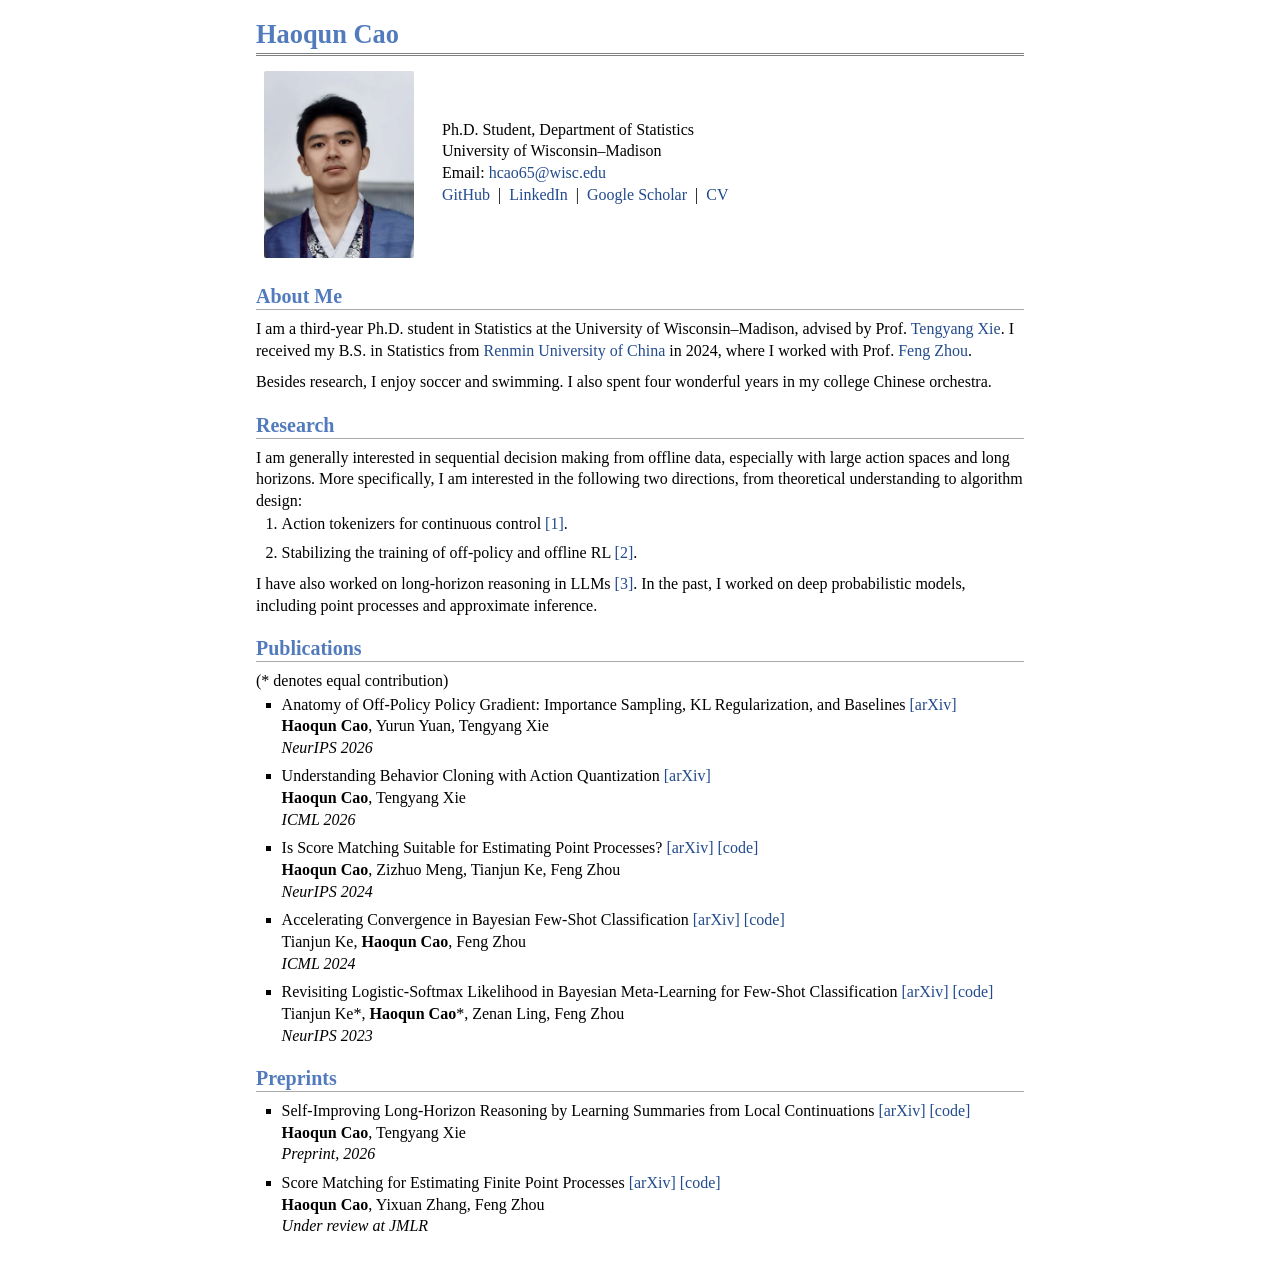
<file: index.html>
<!DOCTYPE html PUBLIC "-//W3C//DTD XHTML 1.1//EN"
  "http://www.w3.org/TR/xhtml11/DTD/xhtml11.dtd">
<html xmlns="http://www.w3.org/1999/xhtml" xml:lang="en">
<head>
<meta name="generator" content="jemdoc, see http://jemdoc.jaboc.net/" />
<meta http-equiv="Content-Type" content="text/html;charset=utf-8" />
<meta name="viewport" content="width=device-width, initial-scale=1" />
<link rel="stylesheet" href="jemdoc.css?v=2" type="text/css" />
<style type="text/css">
div#layout-content { max-width: 48em; margin: 0 auto; padding: 0.5em 2em 2em 2em; }
@media (max-width: 640px) { div#layout-content { padding-left: 1em; padding-right: 1em; } }
</style>
<title>Haoqun Cao</title>
</head>
<body>
<div id="layout-content">
<div id="toptitle">
<h1>Haoqun Cao</h1>
</div>
<table class="imgtable"><tr><td>
<img src="photos/profile.jpg" alt="Haoqun Cao" width="150px" />&nbsp;</td>
<td align="left"><p>Ph.D. Student, Department of Statistics <br />
University of Wisconsin&ndash;Madison <br />
Email: <a href="mailto:hcao65@wisc.edu">hcao65@wisc.edu</a> <br />
<a href="https://github.com/KenCao2007">GitHub</a> &nbsp;|&nbsp; <a href="https://www.linkedin.com/in/haoqun-cao-791a77271/">LinkedIn</a> &nbsp;|&nbsp; <a href="https://scholar.google.com/citations?user=uAilU0EAAAAJ&amp;hl=en">Google Scholar</a> &nbsp;|&nbsp; <a href="CV.pdf">CV</a></p>
</td></tr></table>
<h2>About Me</h2>
<p>I am a third-year Ph.D. student in Statistics at the University of Wisconsin&ndash;Madison, advised by Prof. <a href="https://tengyangxie.github.io/">Tengyang Xie</a>. I received my B.S. in Statistics from <a href="https://stat.ruc.edu.cn/EN/index.htm">Renmin University of China</a> in 2024, where I worked with Prof. <a href="https://zhoufeng6288.github.io/index.html">Feng Zhou</a>.</p>
<p>Besides research, I enjoy soccer and swimming. I also spent four wonderful years in my college Chinese orchestra.</p>
<h2>Research</h2>
<p>I am generally interested in sequential decision making from offline data, especially with large action spaces and long horizons. More specifically, I am interested in the following two directions, from theoretical understanding to algorithm design:</p>
<ol>
<li><p>Action tokenizers for continuous control <a href="https://arxiv.org/abs/2603.20538">[1]</a>.</p>
</li>
<li><p>Stabilizing the training of off-policy and offline RL <a href="https://arxiv.org/abs/2610.25725">[2]</a>.</p>
</li>
</ol>
<p>I have also worked on long-horizon reasoning in LLMs <a href="https://arxiv.org/abs/2611.31621">[3]</a>. In the past, I worked on deep probabilistic models, including point processes and approximate inference.</p>
<h2>Publications</h2>
<p>(* denotes equal contribution)</p>
<ul>
<li><p>Anatomy of Off-Policy Policy Gradient: Importance Sampling, KL Regularization, and Baselines <a href="https://arxiv.org/abs/2610.25725">[arXiv]</a> <br />
<b>Haoqun Cao</b>, Yurun Yuan, Tengyang Xie <br />
<i>NeurIPS 2026</i></p>
</li>
<li><p>Understanding Behavior Cloning with Action Quantization <a href="https://arxiv.org/abs/2603.20538">[arXiv]</a> <br />
<b>Haoqun Cao</b>, Tengyang Xie <br />
<i>ICML 2026</i></p>
</li>
<li><p>Is Score Matching Suitable for Estimating Point Processes? <a href="https://arxiv.org/abs/2410.04037">[arXiv]</a> <a href="https://github.com/KenCao2007/WSM_TPP">[code]</a> <br />
<b>Haoqun Cao</b>, Zizhuo Meng, Tianjun Ke, Feng Zhou <br />
<i>NeurIPS 2024</i></p>
</li>
<li><p>Accelerating Convergence in Bayesian Few-Shot Classification <a href="https://arxiv.org/abs/2405.01507">[arXiv]</a> <a href="https://github.com/keanson/MD-BSFC">[code]</a> <br />
Tianjun Ke, <b>Haoqun Cao</b>, Feng Zhou <br />
<i>ICML 2024</i></p>
</li>
<li><p>Revisiting Logistic-Softmax Likelihood in Bayesian Meta-Learning for Few-Shot Classification <a href="https://arxiv.org/abs/2310.10379">[arXiv]</a> <a href="https://github.com/keanson/revisit-logistic-softmax">[code]</a> <br />
Tianjun Ke*, <b>Haoqun Cao</b>*, Zenan Ling, Feng Zhou <br />
<i>NeurIPS 2023</i></p>
</li>
</ul>
<h2>Preprints</h2>
<ul>
<li><p>Self-Improving Long-Horizon Reasoning by Learning Summaries from Local Continuations <a href="https://arxiv.org/abs/2611.31621">[arXiv]</a> <a href="https://github.com/KenCao2007/DeltaKL">[code]</a> <br />
<b>Haoqun Cao</b>, Tengyang Xie <br />
<i>Preprint, 2026</i></p>
</li>
<li><p>Score Matching for Estimating Finite Point Processes <a href="https://arxiv.org/abs/2512.04617">[arXiv]</a> <a href="https://github.com/KenCao2007/WSM_STPP">[code]</a> <br />
<b>Haoqun Cao</b>, Yixuan Zhang, Feng Zhou <br />
<i>Under review at JMLR</i></p>
</li>
</ul>
</div>
</body>
</html>
</file>
<file: jemdoc.css>
/* Default css file for jemdoc. */

table#tlayout {
    border: none;
    border-collapse: separate;
    background: white;
}

body {
	background: white;
	font-family: Georgia, serif;
	padding-bottom: 8px;
	margin: 0;
}

#layout-menu {
	background: #f6f6f6;
	border: 1px solid #dddddd;
	padding-top: 0.5em;
	padding-left: 8px;
	padding-right: 8px;
	font-size: 1.0em;
	width: auto;
	white-space: nowrap;
    text-align: left;
    vertical-align: top;
}

#layout-menu td {
	background: #f4f4f4;
    vertical-align: top;
}

#layout-content {
	padding-top: 0.0em;
	padding-left: 1.5em;
	padding-right: 1.5em;
    border: none;
    background: white;
    text-align: left;
    vertical-align: top;
}

#layout-menu a {
	line-height: 1.5em;
	margin-left: 0.5em;
}

tt {
    background: #ffffdd;
}

pre, tt {
	font-size: 90%;
	font-family: monaco, monospace;
}

a, a > tt {
	color: #224b8d;
	text-decoration: none;
}

a:hover {
	border-bottom: 1px gray dotted;
}

#layout-menu a.current:link, #layout-menu a.current:visited {
	color: #022b6d;
	border-bottom: 1px gray solid;
}
#layout-menu a:link, #layout-menu a:visited, #layout-menu a:hover {
	color: #527bbd;
	text-decoration: none;
}
#layout-menu a:hover {
	text-decoration: none;
}

div.menu-category {
	border-bottom: 1px solid gray;
	margin-top: 0.8em;
	padding-top: 0.2em;
	padding-bottom: 0.1em;
	font-weight: bold;
}

div.menu-item {
	padding-left: 16px;
	text-indent: -16px;
}

div#toptitle {
	padding-bottom: 0.2em;
	margin-bottom: 0.8em;
	border-bottom: 3px double gray;
}

/* Reduce space if we begin the page with a title. */
div#toptitle + h2, div#toptitle + h3 {
	margin-top: -0.7em;
}

div#subtitle {
	margin-top: 0.0em;
	margin-bottom: 0.0em;
	padding-top: 0em;
	padding-bottom: 0.1em;
}

em {
	font-style: italic;
}

strong {
	font-weight: bold;
}


h1, h2, h3 {
	color: #527bbd;
	margin-top: 0.6em;
	margin-bottom: 0.4em;
	padding-bottom: 0.15em;
	line-height: 1.0;
	padding-top: 0.4em;
	border-bottom: 1px solid #aaaaaa;
}

h1 {
	font-size: 165%;
}

h2 {
	padding-top: 0.5em;
	font-size: 125%;
}

h2 + h3 {
    padding-top: 0.2em;
}

h3 {
	font-size: 110%;
	border-bottom: none;
}

p {
	margin-top: 0.0em;
	margin-bottom: 0.6em;
	padding: 0;
	line-height: 1.35;
}

pre {
	padding: 0;
	margin: 0;
}

div#footer {
	font-size: small;
	border-top: 1px solid #c0c0c0;
	padding-top: 0.1em;
	margin-top: 4.0em;
	color: #c0c0c0;
}

div#footer a {
	color: #80a0b0;
}

div#footer-text {
	float: left;
	padding-bottom: 8px;
}

ul, ol, dl {
	margin-top: 0.2em;
	padding-top: 0;
	margin-bottom: 0.6em;
	padding-left: 1.6em;
}

dt {
	margin-top: 0.5em;
	margin-bottom: 0;
}

dl {
	margin-left: 20px;
}

dd {
	color: #222222;
}

dd > *:first-child {
	margin-top: 0;
}

ul {
	list-style-position: outside;
	list-style-type: square;
}

p + ul, p + ol {
	margin-top: -0.5em;
}

li ul, li ol {
	margin-top: -0.3em;
}

ol {
	list-style-position: outside;
	list-style-type: decimal;
}

li p, dd p {
	margin-bottom: 0.45em;
}


ol ol {
	list-style-type: lower-alpha;
}

ol ol ol {
	list-style-type: lower-roman;
}

p + div.codeblock {
	margin-top: -0.6em;
}

div.codeblock, div.infoblock {
	margin-right: 0%;
	margin-top: 1.2em;
	margin-bottom: 1.3em;
}

div.blocktitle {
	font-weight: bold;
	color: #cd7b62;
	margin-top: 1.2em;
	margin-bottom: 0.1em;
}

div.blockcontent {
	border: 1px solid silver;
	padding: 0.3em 0.5em;
}

div.infoblock > div.blockcontent {
	background: #ffffee;
}

div.blockcontent p + ul, div.blockcontent p + ol {
	margin-top: 0.4em;
}

div.infoblock p {
	margin-bottom: 0em;
}

div.infoblock li p, div.infoblock dd p {
	margin-bottom: 0.5em;
}

div.infoblock p + p {
	margin-top: 0.8em;
}

div.codeblock > div.blockcontent {
	background: #f6f6f6;
}

span.pycommand {
	color: #000070;
}

span.statement {
	color: #008800;
}
span.builtin {
	color: #000088;
}
span.special {
	color: #990000;
}
span.operator {
	color: #880000;
}
span.error {
	color: #aa0000;
}
span.comment, span.comment > *, span.string, span.string > * {
	color: #606060;
}

@media print {
	#layout-menu { display: none; }
}

#fwtitle {
	margin: 2px;
}

#fwtitle #toptitle {
	padding-left: 0.5em;
	margin-bottom: 0.5em;
}

#layout-content h1:first-child, #layout-content h2:first-child, #layout-content h3:first-child {
	margin-top: -0.7em;
}

div#toptitle h1, #layout-content div#toptitle h1 {
	margin-bottom: 0.0em;
	padding-bottom: 0.1em;
	padding-top: 0;
	margin-top: 0.5em;
	border-bottom: none;
}

img.eq {
	padding: 0;
	padding-left: 0.1em;
	padding-right: 0.1em;
	margin: 0;
}

img.eqwl {
	padding-left: 2em;
	padding-top: 0.6em;
	padding-bottom: 0.2em;
	margin: 0;
}

table {
    border: 2px solid black;
    border-collapse: collapse;
}

td {
    padding: 2px;
    padding-left: 0.5em;
    padding-right: 0.5em;
    text-align: center;
    border: 1px solid gray;
}

table + table {
    margin-top: 1em;
}

tr.heading {
    font-weight: bold;
    border-bottom: 2px solid black;
}

img {
    border: none;
}

table.imgtable, table.imgtable td {
    border: none;
    text-align: left;
}

/* ---- Site-specific additions ---- */

/* No side menu: center the page and keep lines at a readable length. */
div#layout-content {
	max-width: 48em;
	margin: 0 auto;
	padding: 0.5em 2em 2em 2em;
}

table.imgtable td {
	vertical-align: middle;
	padding-right: 1em;
}

table.imgtable img {
	border-radius: 2px;
}

/* Phones: narrower side padding, photo above the contact info. */
@media (max-width: 640px) {
	div#layout-content {
		padding-left: 1em;
		padding-right: 1em;
	}
	table.imgtable, table.imgtable tbody, table.imgtable tr, table.imgtable td {
		display: block;
	}
	table.imgtable td {
		padding-left: 0;
		padding-bottom: 0.4em;
	}
}
</file>
